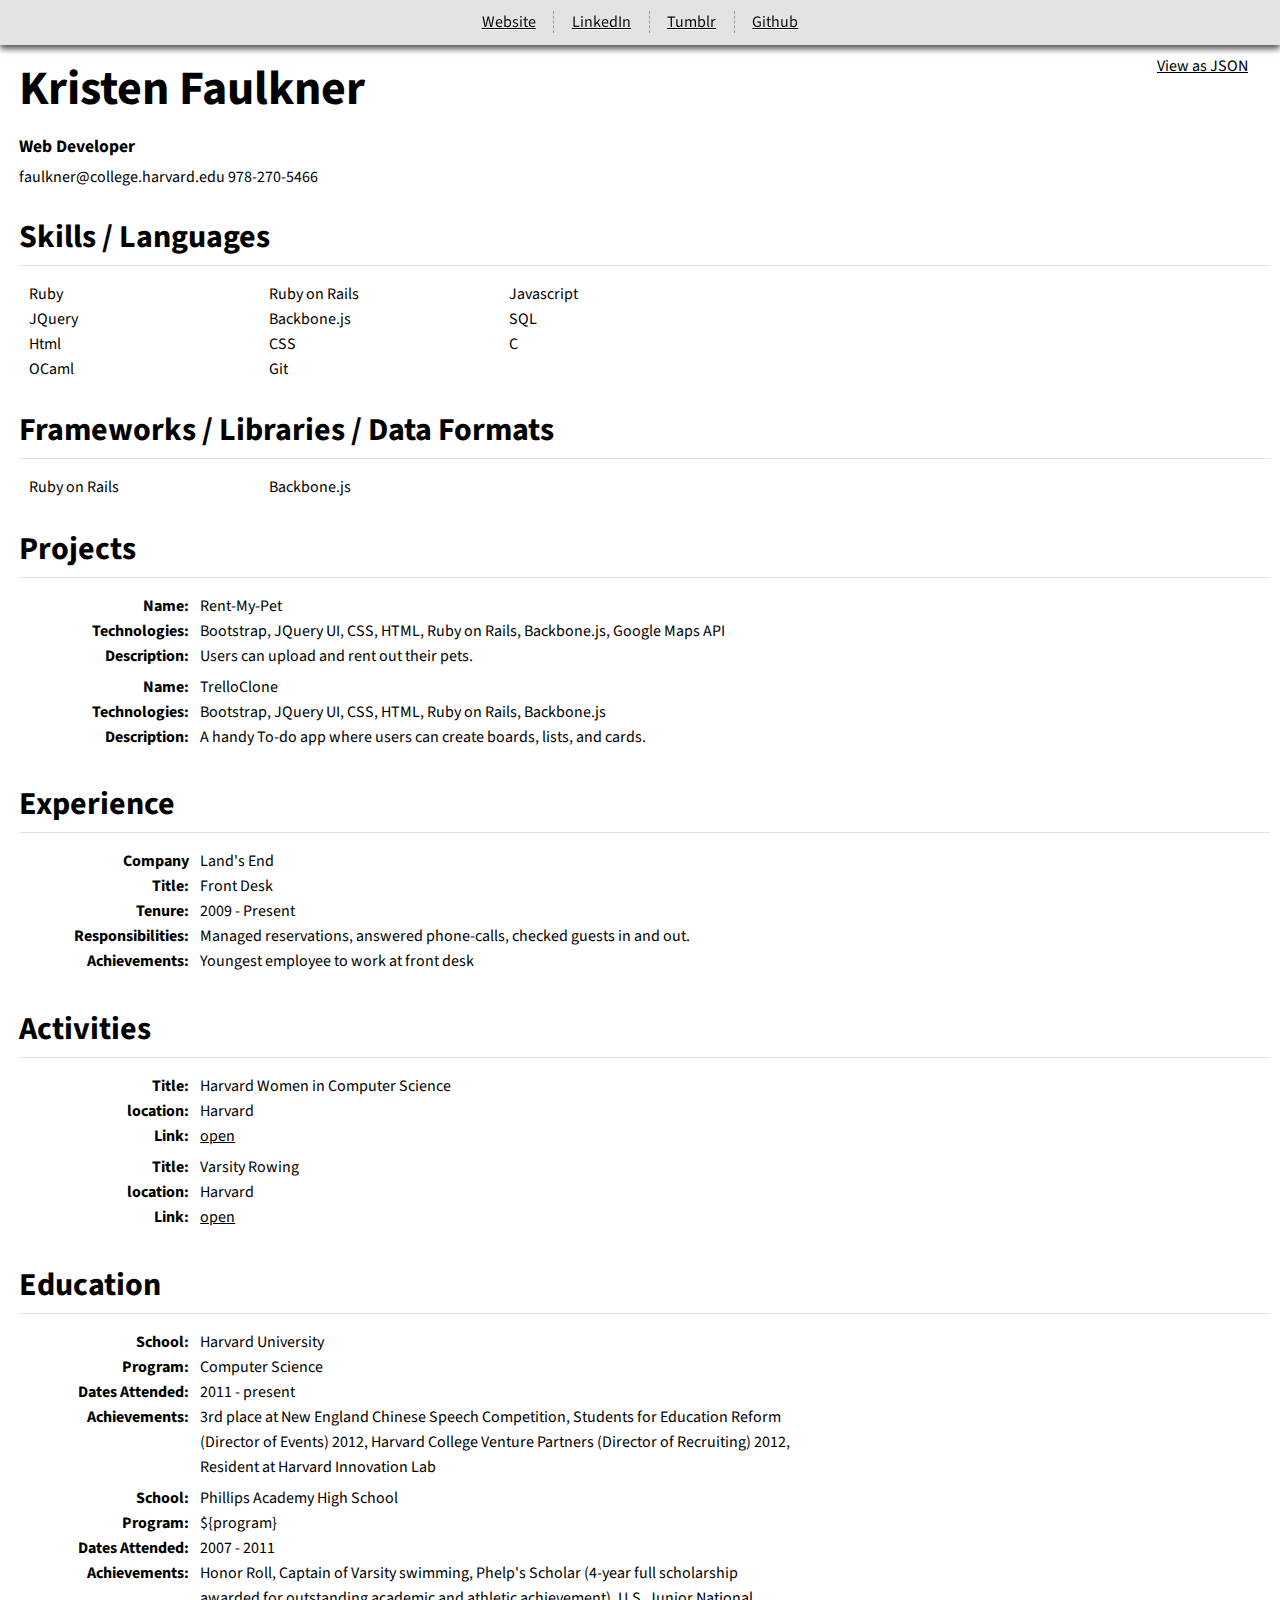
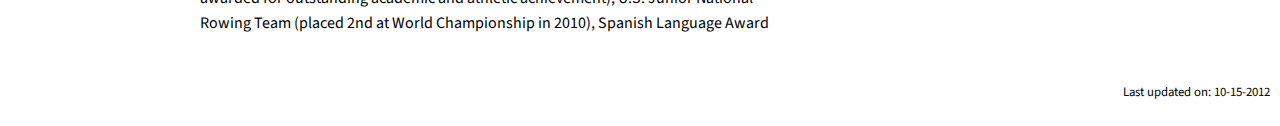
<file: resume/index.html>
<!DOCTYPE html>
<html>
	<head>
		<meta http-equiv="Content-Type" content="text/html; charset=utf-8" />
		<meta name="viewport" content="width=device-width; initial-scale=1.0; maximum-scale=1.0;">

		<link rel="stylesheet" type="text/css" href="css/site.css">
		<link href='http://fonts.googleapis.com/css?family=Source+Sans+Pro' rel='stylesheet' type='text/css'>
		<link rel="stylesheet" type="text/css" media="screen and (max-width: 480px)" href="css/small.css" />
		<title></title>
		<!--[if lt IE 9]>
		<script src="js/html5shiv.js"></script>
		<![endif]-->
	</head>
	<body>
		<nav>
			<ul data-content="social">

			</ul>
		</nav>

		<div id="content">
			<div class="first" id="viewJson">
				<span class="right"><a href="resume.json">View as JSON</a></span>
			</div>

			<section>
				<h1 data-content="name" class="name"></h1>
				<h2 data-content="title"></h2>
				<section id="contact">
				</section>
			</section>

			<section id="objective">
				<h1>Objective</h1>
				<p data-content="objective"></p>
			</section>

			<section id="aboutme">
				<h1>Executive Summary</h1>
				<p data-content="aboutme"></p>
			</section>

			<section id="skills">
				<h1>Skills / Languages</h1>
				<ul data-content="skills" class="double">
				</ul>
			</section>

			<section id="frameworks">
				<h1>Frameworks / Libraries / Data Formats</h1>
				<ul data-content="frameworks" class="double">

				</ul>
			</section>

			<section id="projects">
				<h1>Projects</h1>
				<ul data-content="projects">
				</ul>
			</section>

			<section id="experience">
				<h1>Experience</h1>
				<ul data-content="experience">

				</ul>
			</section>

			<section id="activities">
				<h1>Activities</h1>
				<ul data-content="activities">
				</ul>
			</section>

			<section id="education">
				<h1>Education</h1>
				<ul data-content="education">
				</ul>
			</section>
		</div>

		<footer>
			Last updated on: 10-15-2012
		</footer>

		<script type="text/template" id="skills-template">
			<li>
				${skills}
			</li>
		</script>

		<script type="text/template" id="frameworks-template">
			<li>
				${frameworks}
			</li>
		</script>

		<script type="text/template" id="activities-template">
			<li>
				<section>
					<ul>
						<li>
							<div class="label">Title:</div>
							<div class="content">${title}</div>
						</li>
						<li>
							<div class="label">location:</div>
							<div class="content">${location}</div>
						</li>
						<li>
							<div class="label">Link:</div>
							<div class="content"><a href="${link}" target="_blank">open</a></div>
						</li>
					</ul>
				</section>
			</li>
		</script>

		<script type="text/template" id="projects-template">
			<li>
				<section>
					<ul>
						<li>
							<div class="label">Name:</div>
							<div class="content">${name}</div>
						</li>
						<li>
							<div class="label">Technologies:</div>
							<div class="content">${technologies}</div>
						</li>
						<li>
							<div class="label">Description:</div>
							<div class="content">${description}</div>
						</li>
					</ul>
				</section>
			</li>
		</script>

		<script type="text/template" id="education-template">
			<li>
				<section>
					<ul>
						<li>
							<div class="label">School:</div>
							<div class="content">${school}</div>
						</li>
						<li>
							<div class="label">Program:</div>
							<div class="content">${program}</div>
						</li>
						<li>
							<div class="label">Dates Attended:</div>
							<div class="content">${startDate} - ${endDate}</div>
						</li>
						<li>
							<div class="label">Achievements:</div>
							<div class="content">${achievements}</div>
						</li>
					</ul>
				</section>
			</li>
		</script>

		<script type="text/template" id="experience-template">
			<li>
				<section>
					<ul>
                        <li>
                            <div class="label">Company</div>
                            <div class="content">${company}</div>
                        </li>
                        <li>
                            <div class="label">Title:</div>
                            <div class="content">${title}</div>
                        </li>
                        <li>
                            <div class="label">Tenure:</div>
                            <div class="content">${startDate} - ${endDate}</div>
                        </li>
                        <li>
							<div class="label">Responsibilities:</div>
							<div class="content">${responsibilities}</div>
						</li>
						<li>
							<div class="label">Achievements:</div>
							<div class="content">${achievements}</div>
						</li>
					</ul>
				</section>
			</li>
		</script>

		<script type="text/template" id="social-template">
			<li><a href="${link}" target="_blank">${name}</a></li>
		</script>

		<script type="text/javascript" src="js/jsonme.min.js"></script>
		<script type="text/javascript">
			snack.ready( function( ) {
				window.app.loadData( );
			} )
		</script>
	</body>
</html>
</file>
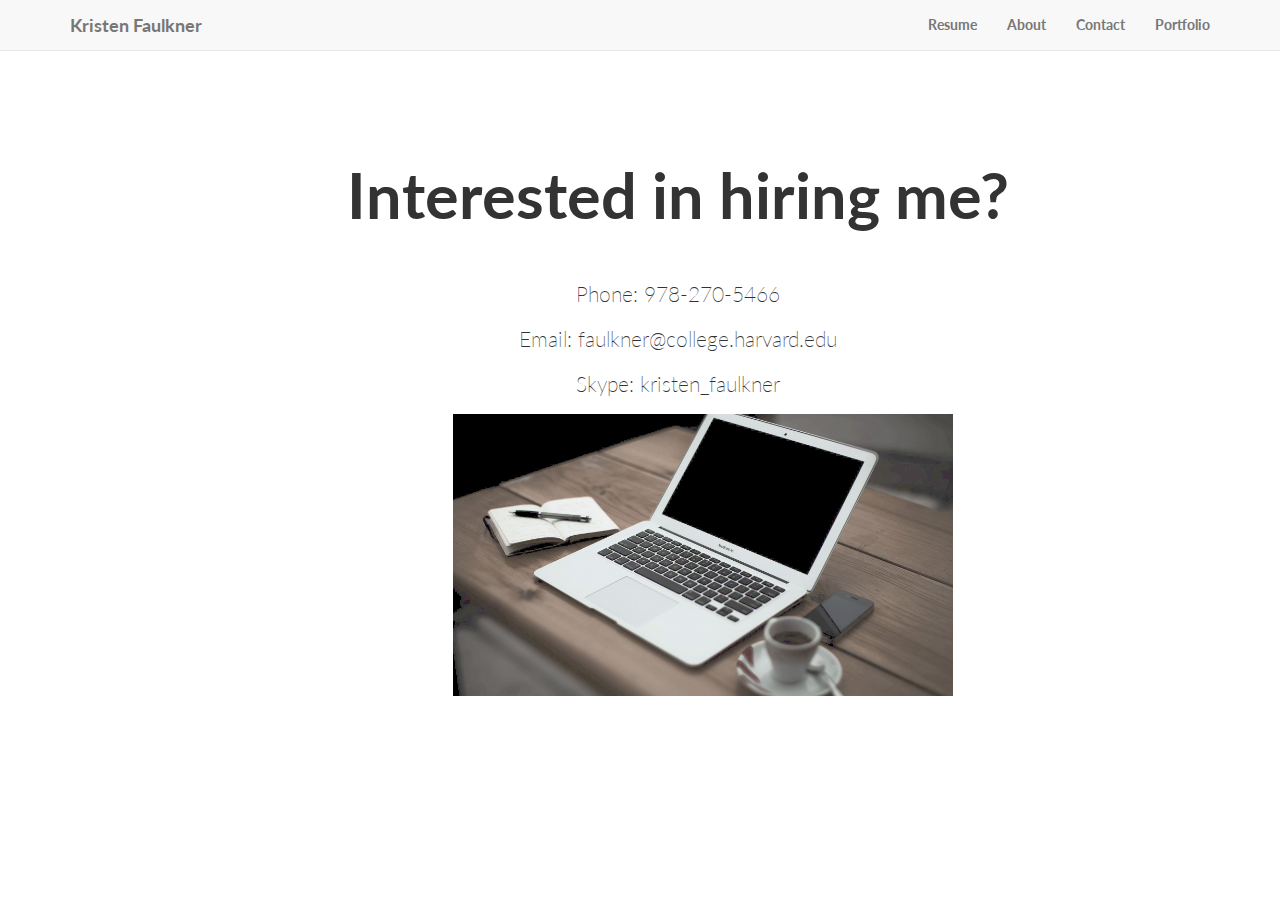
<file: contact.html>
<!DOCTYPE html>
<html lang="en">

<head>

    <meta charset="utf-8">
    <meta http-equiv="X-UA-Compatible" content="IE=edge">
    <meta name="viewport" content="width=device-width, initial-scale=1">
    <meta name="description" content="">
    <meta name="author" content="">

    <title>Kristen Faulkner - Web Developer Portfolio</title>

    <!-- Bootstrap Core CSS -->
    <link href="css/bootstrap.min.css" rel="stylesheet">

    <!-- Custom CSS -->
    <link href="css/landing-page.css" rel="stylesheet">

    <!-- Custom Fonts -->
    <link href="font-awesome-4.1.0/css/font-awesome.min.css" rel="stylesheet" type="text/css">
    <link href="http://fonts.googleapis.com/css?family=Lato:300,400,700,300italic,400italic,700italic" rel="stylesheet" type="text/css">

    <!-- HTML5 Shim and Respond.js IE8 support of HTML5 elements and media queries -->
    <!-- WARNING: Respond.js doesn't work if you view the page via file:// -->
    <!--[if lt IE 9]>
        <script src="https://oss.maxcdn.com/libs/html5shiv/3.7.0/html5shiv.js"></script>
        <script src="https://oss.maxcdn.com/libs/respond.js/1.4.2/respond.min.js"></script>
    <![endif]-->

</head>

<body>
  <!-- Navigation -->
  <nav class="navbar navbar-default navbar-fixed-top" role="navigation">
      <div class="container">
          <!-- Brand and toggle get grouped for better mobile display -->
          <div class="navbar-header">
              <button type="button" class="navbar-toggle" data-toggle="collapse" data-target="#bs-example-navbar-collapse-1">
                  <span class="sr-only">Toggle navigation</span>
                  <span class="icon-bar"></span>
                  <span class="icon-bar"></span>
                  <span class="icon-bar"></span>
              </button>
              <a class="navbar-brand" href="http://kristenfaulkner.github.io">Kristen Faulkner</a>
          </div>
          <!-- Collect the nav links, forms, and other content for toggling -->
          <div class="collapse navbar-collapse" id="bs-example-navbar-collapse-1">
              <ul class="nav navbar-nav navbar-right">
                  <li>
                      <a href="./kfresume.pdf">Resume</a>
                  </li>
                  <li>
                      <a href="./about.html">About</a>
                  </li>
                  <li>
                      <a href="./contact.html">Contact</a>
                  </li>
                  <li>
                      <a href="http://www.kristenfaulkner.com">Portfolio</a>
                  </li>
              </ul>
          </div>
          <!-- /.navbar-collapse -->
      </div>
      <!-- /.container -->
  </nav>


<div class="jumbotron contact-us">
  <h1>Interested in hiring me?</h1>


<div class="contact-row row">
  <div class=" contact-column1">
    <p>Phone: 978-270-5466</p>
    <p>Email: faulkner@college.harvard.edu</p>
    <p>Skype: kristen_faulkner</p>
  </div>
  <img src="./img/desk.jpg" class="contact-img">

  <!-- <div class="col-xs-5 contact-column">
    <form>
      <div class="form-group" id="full-name-input">
        <label class="control-label" for="inputSuccess1">Full Name</label>
        <input type="text" class="form-control" id="nameinput">
      </div>
      <div class="form-group " id="email-input">
        <label class="control-label" for="inputWarning1">Email</label>
        <input type="text" class="form-control" id="emailinput">
      </div>
      <div class="form-group " id="message-input">
        <label class="control-label" for="inputError1">Message</label>
        <textarea type="text" class="form-control" id="messageinput"></textarea>
      </div>

      <button type="submit" id="contactSubmitButton" class="btn btn-primary">Submit</button>
    </form>
  </div> -->

</div>
</div>

<!-- Footer -->
<!-- <footer>
    <div class="container">
        <div class="row">
            <div class="col-lg-12">
                <ul class="list-inline">
                    <li>
                        <a href="http://kristenfaulkner.github.io">Home</a>
                    </li>
                    <li class="footer-menu-divider">&sdot;</li>
                    <li>
                        <a href="./kfresume.pdf">Resume</a>
                    </li>
                    <li class="footer-menu-divider">&sdot;</li>
                    <li>
                        <a href="./about.html">About</a>
                    </li>
                    <li class="footer-menu-divider">&sdot;</li>
                    <li>
                        <a href="./contact.html">Contact</a>
                    </li>
                </ul>
                <p class="copyright text-muted small">Copyright &copy; Your Company 2014. All Rights Reserved</p>
            </div>
        </div>
    </div>
</footer> -->

<!-- jQuery Version 1.11.0 -->
<script src="js/jquery-1.11.0.js"></script>

<!-- Bootstrap Core JavaScript -->
<script src="js/bootstrap.min.js"></script>
</body>
</html>




<!--
<script>
$('#contactSubmitButton').on('click', function() {
  alert("Thank you!");
});
</script> -->
</file>
<file: resume/css/site.css>
@media print {
  nav {
    display: none; }

  #viewJson {
    display: none; } }
/* elements */
body {
  margin: 0px;
  padding: 0px;
  font-family: 'Source Sans Pro',Helvetica,Arial,sans-serif; }

a {
  color: #000; }

div.first {
  margin-top: 55px; }

section h2 {
  line-height: .5em;
  font-size: 1.1em; }

ul {
  margin-left: 10px;
  padding-left: 0px;
  list-style-type: none; }
  ul li {
    line-height: 25px; }
    ul li section {
      margin: 0 0 6px 0; }

nav {
  width: 100%;
  background-color: #e3e3e3;
  position: fixed;
  top: 0px;
  left: 0px;
  padding: 10px 0 10px 0;
  z-index: 9999;
  -webkit-box-shadow: 0px 4px 6px 0px rgba(44, 44, 44, 0.8);
  box-shadow: 0px 4px 6px 0px rgba(44, 44, 44, 0.8); }
  nav ul {
    margin: 0 auto;
    padding: 0px;
    text-align: center; }
  nav li {
    padding: 0 1.1em 0 1.1em;
    display: inline;
    border-right: 1px dashed #999999;
    text-shadow: white 0px 1px 0px; }
    nav li.last {
      border-right: 0 none; }

section ul {
  width: 800px;
  overflow: hidden; }
section .double li {
  float: left;
  width: 30%; }
section h1 {
  margin-bottom: 0px;
  padding-bottom: 5px;
  margin-right: 10px;
  margin-top: .8em;
  border-bottom: 1px solid #e3e3e3; }
section p {
  margin: 5px 0 5px 10px;
  line-height: 25px; }
section .label, section .content {
  display: inline-block; }
section .label {
  font-weight: bold;
  width: 150px;
  text-align: right;
  padding-right: .5em; }
section .content {
  vertical-align: top;
  width: 600px; }
section div span {
  line-height: 1.5em; }
section dt {
  float: left;
  width: 120px;
  clear: left;
  text-align: right;
  line-height: 20px; }
section dd {
  display: block;
  margin-left: 160px;
  line-height: 25px; }

span.right {
  position: absolute;
  right: 2em; }

footer {
  padding: 25px 10px 25px 0;
  text-align: right;
  font-size: .8em; }

/* ids */
#content {
  margin-left: 1.2em; }

/* classes */
.name {
  font-size: 3em;
  border: 0 none; }
</file>
<file: resume/css/small.css>
body {
  -webkit-text-size-adjust: none; }

div.first {
  margin-top: 5px; }
  div.first span.right {
    display: none; }

section ul {
  width: 90%;
  overflow: hidden;
  margin-left: 0; }
section .double li {
  float: none;
  width: 100%; }
section .label {
  text-align: left;
  display: block;
  text-overflow: ellipsis; }
section .content {
  display: block;
  margin-left: 25px; }

nav {
  position: relative; }
  nav ul li {
    width: 100%;
    display: block;
    border-bottom: 1px dashed #999999;
    border-right: none;
    margin: 0px;
    padding: 5px 0 5px 0; }
    nav ul li.last {
      border-bottom: none; }
</file>
<file: css/landing-page.css>
/*!
 * Start Bootstrap - Landing Page Bootstrap Theme (http://startbootstrap.com)
 * Code licensed under the Apache License v2.0.
 * For details, see http://www.apache.org/licenses/LICENSE-2.0.
 */

body,
html {
    width: 100%;
    height: 100%;
}

body,
h1,
h2,
h3,
h4,
h5,
h6 {
    font-family: "Lato","Helvetica Neue",Helvetica,Arial,sans-serif;
    font-weight: 700;
}

.lead {
    font-size: 18px;
    font-weight: 400;
}

.intro-header {
    padding-top: 50px; /* If you're making other pages, make sure there is 50px of padding to make sure the navbar doesn't overlap content! */
    padding-bottom: 50px;
    text-align: center;
    color: #f8f8f8;
    background-color: gray;
    background: url(../img/AT2.png) no-repeat center center;
    background-size: cover;
}

.intro-message {
    /*position: relative;*/
    padding-top: 5%;
    padding-bottom: 20%;
}

.feature-photo {
  position: absolute;
  top: 10%;
  left: 30%;
  width: 200px;
  height: 200px;
}

.intro-message > h1 {
    /*margin: 0;*/
    text-shadow: 2px 2px 3px rgba(0,0,0,0.6);
    font-size: 5em;
}

.intro-divider {
    width: 400px;
    border-top: 1px solid #f8f8f8;
    border-bottom: 1px solid rgba(0,0,0,0.2);
}

.intro-message > h3 {
    text-shadow: 2px 2px 3px rgba(0,0,0,0.6);

}

@media(max-width:767px) {
    .intro-message {
        padding-bottom: 15%;
    }

    .intro-message > h1 {
        font-size: 3em;
    }

    ul.intro-social-buttons > li {
        display: block;
        margin-bottom: 20px;
        padding: 0;
    }

    ul.intro-social-buttons > li:last-child {
        margin-bottom: 0;
    }

    .intro-divider {
        width: 100%;
    }
}

.network-name {
    text-transform: uppercase;
    font-size: 14px;
    font-weight: 400;
    letter-spacing: 2px;
}

.content-section-a {
    padding: 50px 0;
    background-color: #f8f8f8;
}

.content-section-b {
    padding: 50px 0;
    border-top: 1px solid #e7e7e7;
    border-bottom: 1px solid #e7e7e7;
}

.section-heading {
    margin-bottom: 30px;
}

.section-heading-spacer {
    float: left;
    width: 200px;
    border-top: 3px solid #e7e7e7;
}

.banner {
    padding: 100px 0;
    color: #f8f8f8;
    background: url(../img/banner-bg.jpg) no-repeat center center;
    background-size: cover;
}

.banner h2 {
    margin: 0;
    text-shadow: 2px 2px 3px rgba(0,0,0,0.6);
    font-size: 3em;
}

.banner ul {
    margin-bottom: 0;
}

.banner-social-buttons {
    float: right;
    margin-top: 0;
}

@media(max-width:1199px) {
    ul.banner-social-buttons {
        float: left;
        margin-top: 15px;
    }
}

@media(max-width:767px) {
    .banner h2 {
        margin: 0;
        text-shadow: 2px 2px 3px rgba(0,0,0,0.6);
        font-size: 3em;
    }

    ul.banner-social-buttons > li {
        display: block;
        margin-bottom: 20px;
        padding: 0;
    }

    ul.banner-social-buttons > li:last-child {
        margin-bottom: 0;
    }
}

footer {
    padding: 50px 0;
    background-color: #f8f8f8;
}

p.copyright {
    margin: 15px 0 0;
}

.img-responsive {
  margin-top: 20px;
  border: thin solid gray;
}
/* CONTACT PAGE */

.jumbotron {
  margin-top: 0;
}

.jumbotron h1, .jumbotron h4 {
  text-align: center;
}
.contact-row {
  margin: 50px auto;
  padding: 0px;
}

.contact-column1 {
  text-align: center;
}

.contact-us {
  height: 600px;
  width: 70%;
  background-color: rgba(255,255,255,0.6);
  border: thin light gray;
  position: absolute;
  top: 10%;
  left: 18%;
  margin-top: 20px;
  padding: 30px;
  font-size: x-large;
}


/*.about-us-text {
  position: absolute;
  left: 20%;
  right: 20%;
  display: block;
}

.about-us {
  text-align: center;
  margin: 25px auto;
  width: 50%
}

.meet-the-team {
  display: block;
    height: 50px;
    margin-bottom: 50px;
}

.feature-photo {
  max-height: 350px;
  width: auto;
  margin-bottom: 25px
}

.feature-photo img {
  max-height: 275px;
}*/

.contact-img {
  width: 500px;
  height: auto;
  margin-left: 23%;
  margin-right: auto;
}

.about-img {
  width: 200px;
  height: auto;
  display: inline-block;
}
</file>
